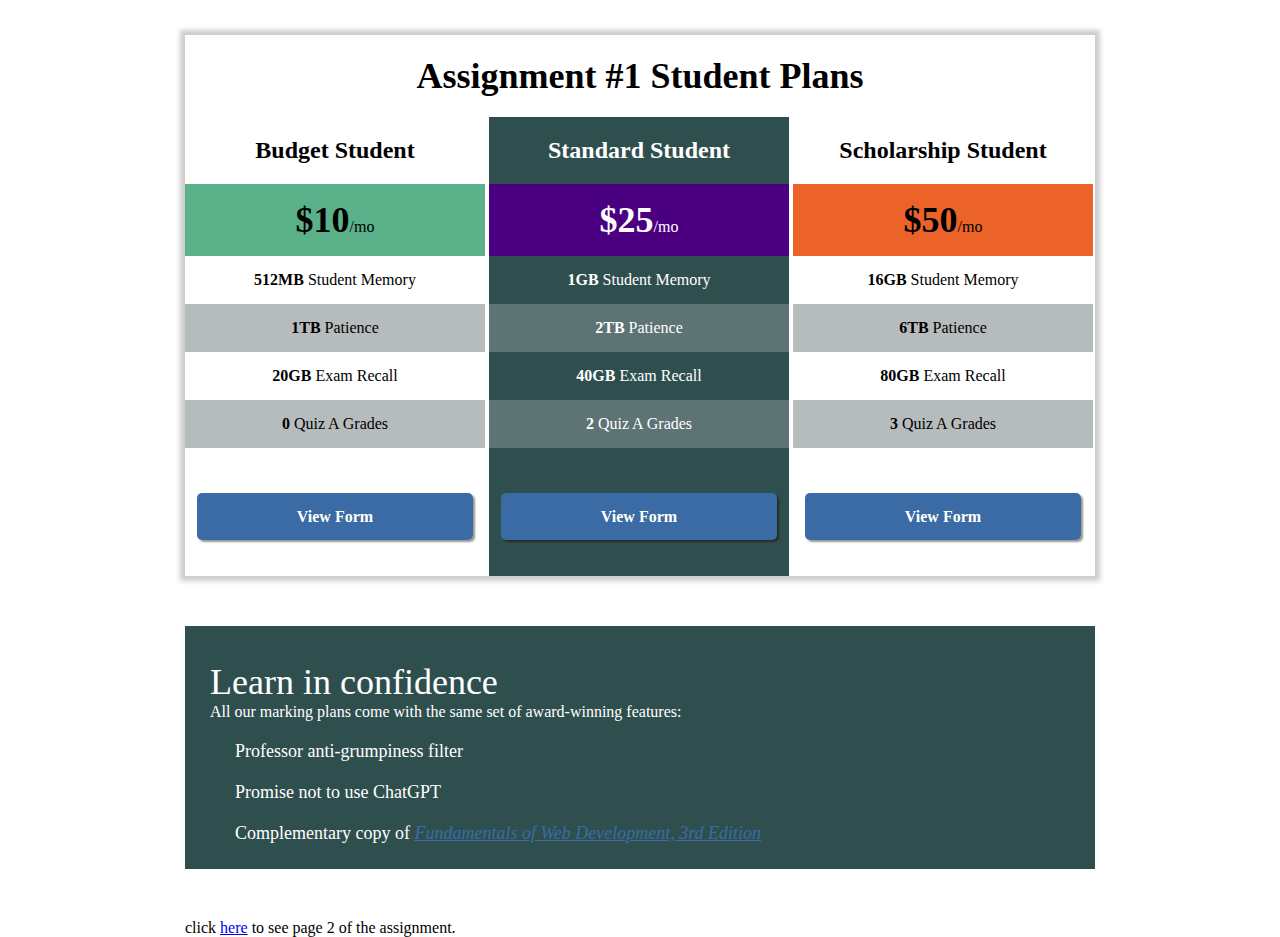
<file: index.html>
<!DOCTYPE html>
<html lang="us">
    <head>
        <meta charset="UTF-8">
        <title>COMP 3612 - Assignment 1</title>
        <link rel="stylesheet" href="res/css/styles.css">
    </head>
    <body>
        <div class="main-content">
            <h1>Assignment #1 Student Plans</h1>
            <div class="columns">
                <h2>Budget Student</h2>
                <div class="column-price-1">
                    <p><span class="price-bold">$10</span>/mo</p>
                </div>
                <ul>
                    <li class="column-detail"><span class="detail-bold">512MB</span> Student Memory</li>
                    <li class="column-detail"><span class="detail-bold">1TB</span> Patience</li>
                    <li class="column-detail"><span class="detail-bold">20GB</span> Exam Recall</li>
                    <li class="column-detail"><span class="detail-bold">0</span> Quiz A Grades</li>
                    <li class="column-view-form"><a class="btn" href="#">View Form</a></li>
                </ul>
            </div>
            <div class="columns">
                <h2 class="column-color">Standard Student</h2>
                <div class="column-price-2">
                    <p><span class="price-bold">$25</span>/mo</p>
                </div>
                <ul class="standard-column">
                    <li class="column-detail"><span class="detail-bold">1GB</span> Student Memory</li>
                    <li class="column-detail"><span class="detail-bold">2TB</span> Patience</li>
                    <li class="column-detail"><span class="detail-bold">40GB</span> Exam Recall</li>
                    <li class="column-detail"><span class="detail-bold">2</span> Quiz A Grades</li>
                    <li class="column-view-form"><a class="btn" href="#">View Form</a></li>
                </ul>
            </div>
            <div class="columns"> 
                <h2>Scholarship Student</h2>
                <div class="column-price-3">
                    <p><span class="price-bold">$50</span>/mo</p>
                </div>
                <ul>
                    <li class="column-detail"><span class="detail-bold">16GB</span> Student Memory</li>
                    <li class="column-detail"><span class="detail-bold">6TB</span> Patience</li>
                    <li class="column-detail"><span class="detail-bold">80GB</span> Exam Recall</li>
                    <li class="column-detail"><span class="detail-bold">3</span> Quiz A Grades</li>
                    <li class="column-view-form"><a class="btn" href="#">View Form</a></li>
                </ul>
            </div>
        </div>
        <div class="confidence">
            <div class="confidence-content">
                <h1>Learn in confidence</h1>
                <p>All our marking plans come with the same set of award-winning features:</p>
                <ul>
                    <li>Professor anti-grumpiness filter</li>
                    <li>Promise not to use ChatGPT</li>
                    <li>Complementary copy of <em><a href="#">Fundamentals of Web Development, 3rd Edition</a></em></li>
                </ul>
            </div>
        </div>
        <p style="width: 910px; margin: 0 auto;">click <a href="page2.html">here</a> to see page 2 of the assignment.</p>
    </body>
</html>
</file>
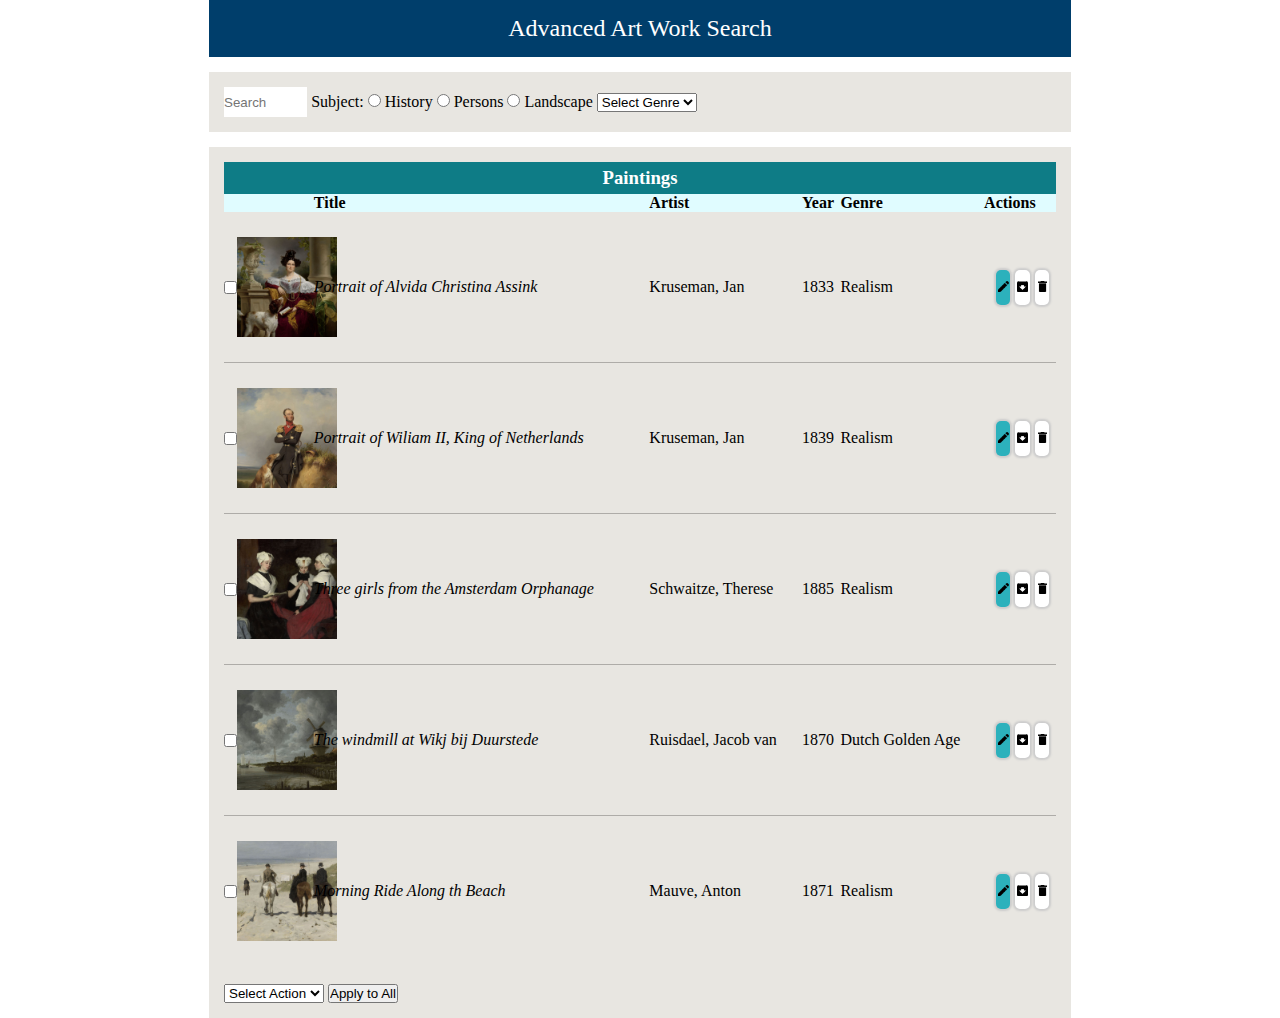
<file: page2.html>
<!DOCTYPE html>
<html lang="en">
<head>
   <meta charset="utf-8">
   <title>Page 2</title>
   <link rel="stylesheet" href="res/css/variables-palette-7.css">
   <link rel="stylesheet" href="res/css/styles.css" />
</head>
<body>
<form  action="https://www.randyconnolly.com/tests/process.php" method="POST">
    <legend>Advanced Art Work Search</legend>

    <div id="searchBox">
        <input type="text" placeholder="Search" name="search">
        <label for="">Subject:</label>

        <input type="radio" value="History" name="subject">
        <label for="">History</label>

        <input type="radio" value="Persons" name="subject">
        <label for="">Persons</label>

        <input type="radio" value="Landscape" name="subject">
        <label for="">Landscape</label>

        <select name="filter" id="">
            <option value="0">Select Genre</option>
            <option value="1">Baroque</option>
            <option value="2">Renaissance</option>
            <option value="3">Realism</option>
        </select>
    </div>   
    <div id="paintingBox">
        <h3 id="paintingtitle">Paintings</h3>
        <table>
            <thead>
                <tr>
                    <th></th>
                    <th>Title</th>
                    <th>Artist</th>
                    <th>Year</th>
                    <th>Genre</th>
                    <th>Actions</th>
                </tr>
            </thead>
            <tbody>
                <tr class="table-row">
                    <td class="first-column">
                        <input type="checkbox" value="10" name="index[]">
                        <img src="res/img/125010.jpg" alt="">
                    </td>
                    <td><em>Portrait of Alvida Christina Assink</em></td>
                    <td>Kruseman, Jan</td>
                    <td>1833</td>
                    <td>Realism</td>
                    <td class="actionAttributes">
                        <button class="btn-actionAttributes first"><img src="res/img/edit.png" alt=""></button>
                        <button class="btn-actionAttributes"><img src="res/img/archive.png" alt=""></button>
                        <button class="btn-actionAttributes"><img src="res/img/delete.png" alt=""></button>
                    </td>
                </tr>
                <tr class="table-row">
                    <td class="first-column">
                        <input type="checkbox" value="20" name="index[]">
                        <img src="res/img/125020.jpg" alt="">
                    </td>
                    <td><em>Portrait of Wiliam II, King of Netherlands</em></td>
                    <td>Kruseman, Jan</td>
                    <td>1839</td>
                    <td>Realism</td>
                    <td class="actionAttributes">
                        <button class="btn-actionAttributes first"><img src="res/img/edit.png" alt=""></button>
                        <button class="btn-actionAttributes"><img src="res/img/archive.png" alt=""></button>
                        <button class="btn-actionAttributes"><img src="res/img/delete.png" alt=""></button>
                    </td>
                </tr>
                <tr class="table-row">
                    <td class="first-column">
                        <input type="checkbox" value="30" name="index[]">
                        <img src="res/img/130020.jpg" alt="">
                    </td>
                    <td><em>Three girls from the Amsterdam Orphanage</em></td>
                    <td>Schwaitze, Therese</td>
                    <td>1885</td>
                    <td>Realism</td>
                    <td class="actionAttributes">
                        <button class="btn-actionAttributes first"><img src="res/img/edit.png" alt=""></button>
                        <button class="btn-actionAttributes"><img src="res/img/archive.png" alt=""></button>
                        <button class="btn-actionAttributes"><img src="res/img/delete.png" alt=""></button>
                    </td>
                </tr>
                <tr class="table-row">
                    <td class="first-column">
                        <input type="checkbox" value="40" name="index[]">
                        <img src="res/img/127010.jpg" alt="">
                    </td>
                    <td><em>The windmill at Wikj bij Duurstede</em></td>
                    <td>Ruisdael, Jacob van</td>
                    <td>1870</td>
                    <td>Dutch Golden Age</td>
                    <td class="actionAttributes">
                        <button class="btn-actionAttributes first"><img src="res/img/edit.png" alt=""></button>
                        <button class="btn-actionAttributes"><img src="res/img/archive.png" alt=""></button>
                        <button class="btn-actionAttributes"><img src="res/img/delete.png" alt=""></button>
                    </td>
                </tr>
                <tr class="table-row">
                    <td class="first-column">
                        <input type="checkbox" value="50" name="index[]">
                        <img src="res/img/128010.jpg" alt="">
                    </td>
                    <td><em>Morning Ride Along th Beach</em></td>
                    <td>Mauve, Anton</td>
                    <td>1871</td>
                    <td>Realism</td>
                    <td class="actionAttributes">
                        <button class="btn-actionAttributes first"><img src="res/img/edit.png" alt=""></button>
                        <button class="btn-actionAttributes"><img src="res/img/archive.png" alt=""></button>
                        <button class="btn-actionAttributes"><img src="res/img/delete.png" alt=""></button>
                    </td>
                </tr>
            </tbody>
        </table>
        <br>
        <div>
            <select name="actions" id="">
                <option value="0">Select Action</option>
                <option value="1">Edit</option>
                <option value="2">Collection</option>
                <option value="3">Delete</option>
            </select>
            <input type="submit" value="Apply to All" class="apply-btn">
        </div>
    </div> 
</form>
</body>
</html>
</file>
<file: res/css/styles.css>
/*----- Basic Setup -----*/
* {
    margin: 0;
    padding: 0;
}

/*----- Page 1 - styling -----*/
.main-content{
    width: 910px;
    margin: 35px auto;
    box-shadow: 0 0 5px 5px #cccccc;
}

.main-content h1 {
    text-align: center;
    padding-top: 20px;
    margin-bottom: 20px;
    font-size: 36px;
    font-weight: 600;
}

.columns {
    display: inline-block;
    width: 300px;
    text-align: center;
}

.columns h2 {
    padding: 20px 0;
    font-size: 24px;
    font-weight: 600;
}

.columns:nth-child(3) {
    background-color: #2F4F4F;
    color: #fff;
}

.column-price-1 {
    background-color: #5BB189;
    padding: 15px 0;
}

.column-price-2 {
    background-color: #4B0082;
    padding: 15px 0;
}

.column-price-3 {
    background-color: #EC632A;
    padding: 15px 0;
}

.price-bold {
    font-weight: 800;
    font-size: 36px;
}

.detail-bold {
    font-weight: 800;
}

.columns ul li {
    list-style: none;
    padding: 15px 0;
}

li:nth-child(2), li:nth-child(4){
    background: rgba(47, 59, 64, 0.35);
}

.standard-column li:nth-child(2), .standard-column li:nth-child(4) {
    background: rgba(182, 182, 182, 0.35);
}

.columns ul li:nth-child(5) {
    padding-top: 60px;
    padding-bottom: 50px;
}

.column-view-form a {
    text-decoration: none;
    color: #fff;
    font-weight: bold;
    box-shadow: 2px 2px 2px #979797;
}

.standard-column a {
    box-shadow: 2px 2px 2px #2b2b2b;
}

.btn {
    padding: 15px 100px;
    background-color: #3A6BA5;
    border-radius: 5px;
    -webkit-border-radius: 5px;
    -moz-border-radius: 5px;
    -ms-border-radius: 5px;
    -o-border-radius: 5px;
}

.btn:hover {
    background-color: #437CBF;
}

.confidence {
    background-color: #2F4F4F;
    margin: 50px auto;
    width: 910px;
    color: #fff;
}

.confidence-content {
    padding: 35px 0 25px 25px;
}

.confidence h1 {
    text-align: left;
    font-size: 36px;
    font-weight: 400;
}

.confidence p {
    font-weight: 300;
    font: 18px;
}

.confidence li:nth-child(2) {
    background: rgba(182, 182, 182, 0);
}

.confidence li {
    font-size: 18px;
    font-weight: 300;
    list-style: none;
    text-indent: 25px;
    padding: 20px 0 0 0;
}

.confidence li a {
    color: #3A6BA5;
}

/*----- Page 2 - styling -----*/
legend {
    background-color: var(--color-support-1-900);
    color: #fff;
    width: 65%;
    margin: 0 auto 15px auto;
    padding: 15px;
    text-align: center;
    font-weight: 300;
    font-size: 24px;
}

div#searchBox {
    background-color: var(--color-neutral-100);
    color: #000;
    padding: 15px;
    width: 65%;
    margin: 0 auto;
}

div#searchBox input[type="text"] {
    border: none;
    height: 30px;
    width: 10%;
}

div#paintingBox {
    background-color: var(--color-neutral-100);
    width: 65%;
    padding: 15px;
    margin: 15px auto 0 auto;
}

#paintingtitle {
    background-color: #0E7C86;
    color: #fff;
    text-align: center;
    padding: 5px;
}

table thead {
    background-color: var(--color-primary-1-050);
}

table {
    justify-content: space-around;
    width: 100%;
    border-collapse: collapse;
}

.table-row:nth-child(1), .table-row:nth-child(2), .table-row:nth-child(3), .table-row:nth-child(4) {
    border-bottom: 1px solid rgba(000, 000, 000, .25);
}

tr.table-row > td {
    padding-top: 25px;
    padding-bottom: 25px;
}

th {
    text-align: left;
}

td {
    align-items: column;
    flex-direction: column;
}

img {
    width: 100px;
}

.first-column {
    display: flex;
    align-items: center;
    flex-direction: row;
    width: 75px;
}

.btn-actionAttributes {
    background: #fff;
    width: 20%;
    box-shadow: 0 0 2px 2px #cccccc;
}

.btn-actionAttributes:hover {
    background: var(--color-primary-1-800);
    color: #fff;
}

.actionAttributes {
    display: flex;
    flex-direction: row;
    justify-content: center;
}

.first {
    background: var(--color-primary-1-500);
}

.btn-actionAttributes > img {
    width: 15px;
}

button {
    background-color: var(--color-primary-1-800);
    width: 50px;
    height: 35px;
    margin-left: 5px;
    border: 0;
    border-radius: 5px;
    -webkit-border-radius: 5px;
    -moz-border-radius: 5px;
    -ms-border-radius: 5px;
    -o-border-radius: 5px;
}
</file>
<file: res/css/variables-palette-7.css>
:root {
   /* Primary: Cyan   */
   --color-primary-1-050: #E0FCFF;
   --color-primary-1-100: #BEF8FD;
   --color-primary-1-200: #87EAF2;
   --color-primary-1-300: #54D1DB;
   --color-primary-1-400: #38BEC9;
   --color-primary-1-500: #2CB1BC;
   --color-primary-1-600: #14919B;
   --color-primary-1-700: #0E7C86;
   --color-primary-1-800: #0A6C74;
   --color-primary-1-900: #044E54; 


   /* neutral: warm grey */
   --color-neutral-050: #FAF9F7;
   --color-neutral-100: #E8E6E1;
   --color-neutral-200: #D3CEC4;
   --color-neutral-300: #B8B2A7;
   --color-neutral-400: #A39E93;
   --color-neutral-500: #857F72;
   --color-neutral-600: #625D52;
   --color-neutral-700: #504A40;
   --color-neutral-800: #423D33;
   --color-neutral-900: #27241D;


   /* Supporting: Blue, Red, yellow, teal  */
   --color-support-1-050: #DCEEFB;
   --color-support-1-100: #B6E0FE;
   --color-support-1-200: #84C5F4;
   --color-support-1-300: #62B0E8;
   --color-support-1-400: #4098D7;
   --color-support-1-500: #2680C2;
   --color-support-1-600: #186FAF;
   --color-support-1-700: #0F609B;
   --color-support-1-800: #0A558C;
   --color-support-1-900: #003E6B;          

   --color-support-2-050: #FFEEEE;
   --color-support-2-100: #FACDCD;
   --color-support-2-200: #F29B9B;
   --color-support-2-300: #E66A6A;
   --color-support-2-400: #D64545;
   --color-support-2-500: #BA2525;
   --color-support-2-600: #A61B1B;
   --color-support-2-700: #911111;
   --color-support-2-800: #780A0A;
   --color-support-2-900: #610404;    
   
   --color-support-3-050: #FFFAEB;
   --color-support-3-100: #FCEFC7;
   --color-support-3-200: #F8E3A3;
   --color-support-3-300: #F9DA8B;
   --color-support-3-400: #F7D070;
   --color-support-3-500: #E9B949;
   --color-support-3-600: #C99A2E;
   --color-support-3-700: #A27C1A;
   --color-support-3-800: #7C5E10;
   --color-support-3-900: #513C06;     

   --color-support-4-050: #EFFCF6;
   --color-support-4-100: #C6F7E2;
   --color-support-4-200: #8EEDC7;
   --color-support-4-300: #65D6AD;
   --color-support-4-400: #3EBD93;
   --color-support-4-500: #27AB83;
   --color-support-4-600: #199473;
   --color-support-4-700: #147D64;
   --color-support-4-800: #0C6B58;
   --color-support-4-900: #014D40;          


}
</file>
